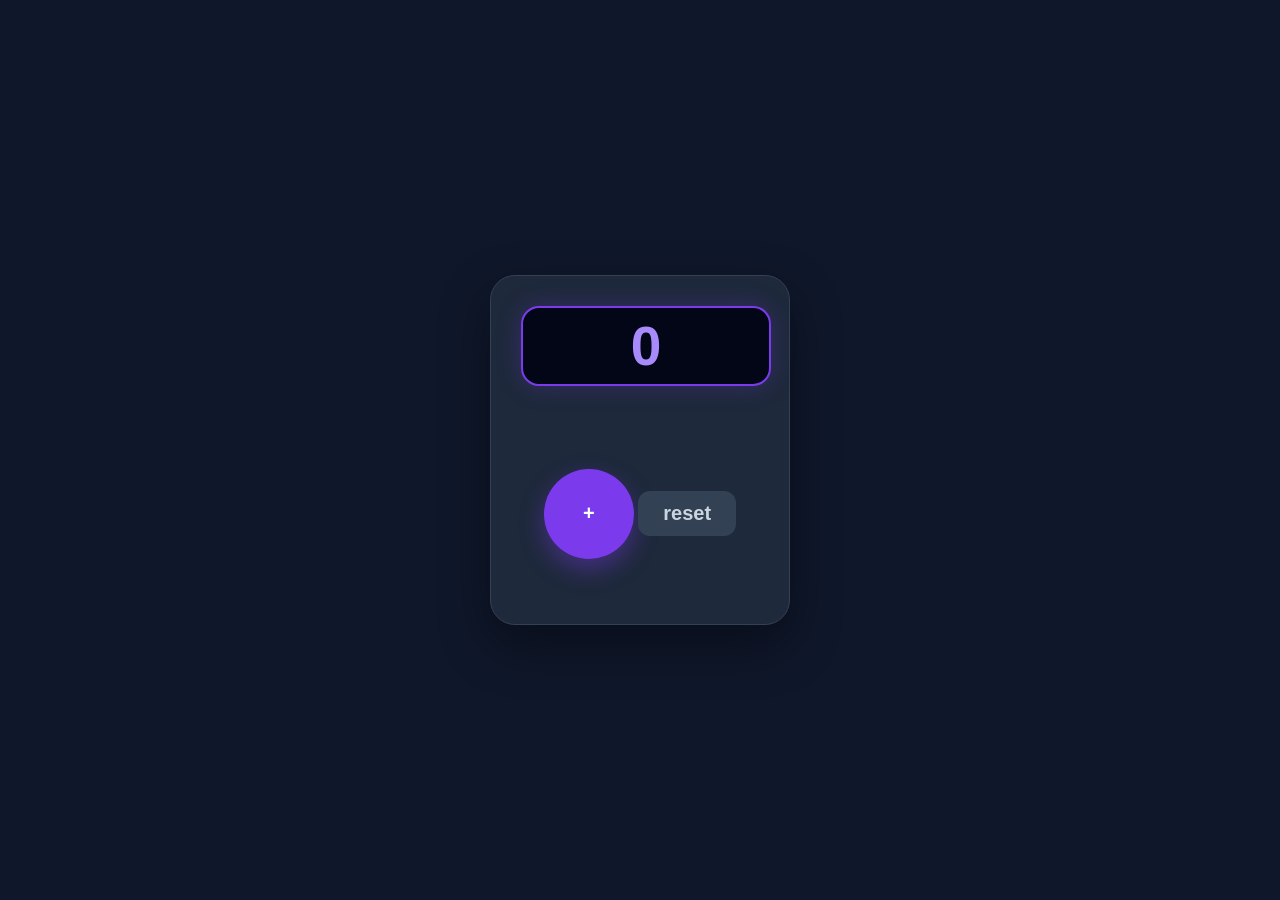
<file: index.html>
<!DOCTYPE html>
<html lang="en">
<head>
    <meta charset="UTF-8">
    <meta name="viewport" content="width=device-width, initial-scale=1.0">
    <title>Document</title>
    <link rel="stylesheet" href="style.css">
</head>
<body>
    <div class="perant">
        <div class="counter" id="counter">0</div>
        <div class="increase" onclick="increase()">+</div>
        <div class="reset" onclick="reset()">reset</div>
    </div>
    <script src="script.js"></script>
</body>
</html>
</file>
<file: style.css>
* {
    box-sizing: border-box;
    margin: 0;
    padding: 0;
}

body {
    min-height: 100vh;
    display: flex;
    justify-content: center;
    align-items: center;
    background: #0f172a;
    font-family: Arial, sans-serif;
}

.perant {
    width: 300px;
    height: 350px;
    padding: 30px;
    background: #1e293b;
    border: 1px solid #334155;
    border-radius: 25px;
    text-align: center;
    box-shadow: 0 20px 50px rgba(0, 0, 0, 0.4);
    animation: mm 0.7s ease-out;
}

@keyframes mm {
    from {
        transform: translateX(-100vw);
    
    }

    to {
        transform: translateX(0);

    }
}

.counter {
    width: 250px;
    height: 80px;
    margin: 0 auto 25px;
    display: flex;
    justify-content: center;
    align-items: center;
    background: #020617;
    color: #a78bfa;
    border: 2px solid #7c3aed;
    border-radius: 18px;
    font-size: 55px;
    font-weight: bold;
    box-shadow: 0 0 25px rgba(124, 58, 237, 0.25);
}

.increase,
.reset {
    display: inline-flex;
    justify-content: center;
    align-items: center;
    cursor: pointer;
    font-size: 20px;
    font-weight: bold;
    transition: 0.2s ease;
}

.increase {
    width: 90px;
    height: 90px;
    background: #7c3aed;
    color: white;
    border: none;
    border-radius: 50%;
    box-shadow: 0 10px 25px rgba(124, 58, 237, 0.4);
}

.increase:hover {
    background: #8b5cf6;
    transform: translateY(-5px);
    box-shadow: 0 15px 35px rgba(124, 58, 237, 0.5);
}

.increase:active {
    transform: scale(0.92);
}

.reset {
    height: 45px;
    margin-top: 80px;
    padding: 0 25px;
    background: #334155;
    color: #cbd5e1;
    border-radius: 12px;
}

.reset:hover {
    background: #475569;
    color: white;
    transform: translateY(-3px);
}

.reset:active {
    transform: scale(0.94);
}
</file>
<file: task.css>
* {
    box-sizing: border-box;
    margin: 0;
    padding: 0;
}

body {
    min-height: 100vh;
    display: flex;
    justify-content: center;
    align-items: center;
    background: #0f172a;
    font-family: Arial, sans-serif;
}

.perant {
    width: 300px;
    height: 350px;
    padding: 30px;
    background: #1e293b;
    border: 1px solid #334155;
    border-radius: 25px;
    text-align: center;
    box-shadow: 0 20px 50px rgba(0, 0, 0, 0.4);
    animation: mm 0.7s ease-out;
}

@keyframes mm {
    from {
        transform: translateX(-100vw);
    
    }

    to {
        transform: translateX(0);

    }
}

.counter {
    width: 250px;
    height: 80px;
    margin: 0 auto 25px;
    display: flex;
    justify-content: center;
    align-items: center;
    background: #020617;
    color: #a78bfa;
    border: 2px solid #7c3aed;
    border-radius: 18px;
    font-size: 55px;
    font-weight: bold;
    box-shadow: 0 0 25px rgba(124, 58, 237, 0.25);
}

.increase,
.reset {
    display: inline-flex;
    justify-content: center;
    align-items: center;
    cursor: pointer;
    font-size: 20px;
    font-weight: bold;
    transition: 0.2s ease;
}

.increase {
    width: 90px;
    height: 90px;
    background: #7c3aed;
    color: white;
    border: none;
    border-radius: 50%;
    box-shadow: 0 10px 25px rgba(124, 58, 237, 0.4);
}

.increase:hover {
    background: #8b5cf6;
    transform: translateY(-5px);
    box-shadow: 0 15px 35px rgba(124, 58, 237, 0.5);
}

.increase:active {
    transform: scale(0.92);
}

.reset {
    height: 45px;
    margin-top: 80px;
    padding: 0 25px;
    background: #334155;
    color: #cbd5e1;
    border-radius: 12px;
}

.reset:hover {
    background: #475569;
    color: white;
    transform: translateY(-3px);
}

.reset:active {
    transform: scale(0.94);
}
</file>
